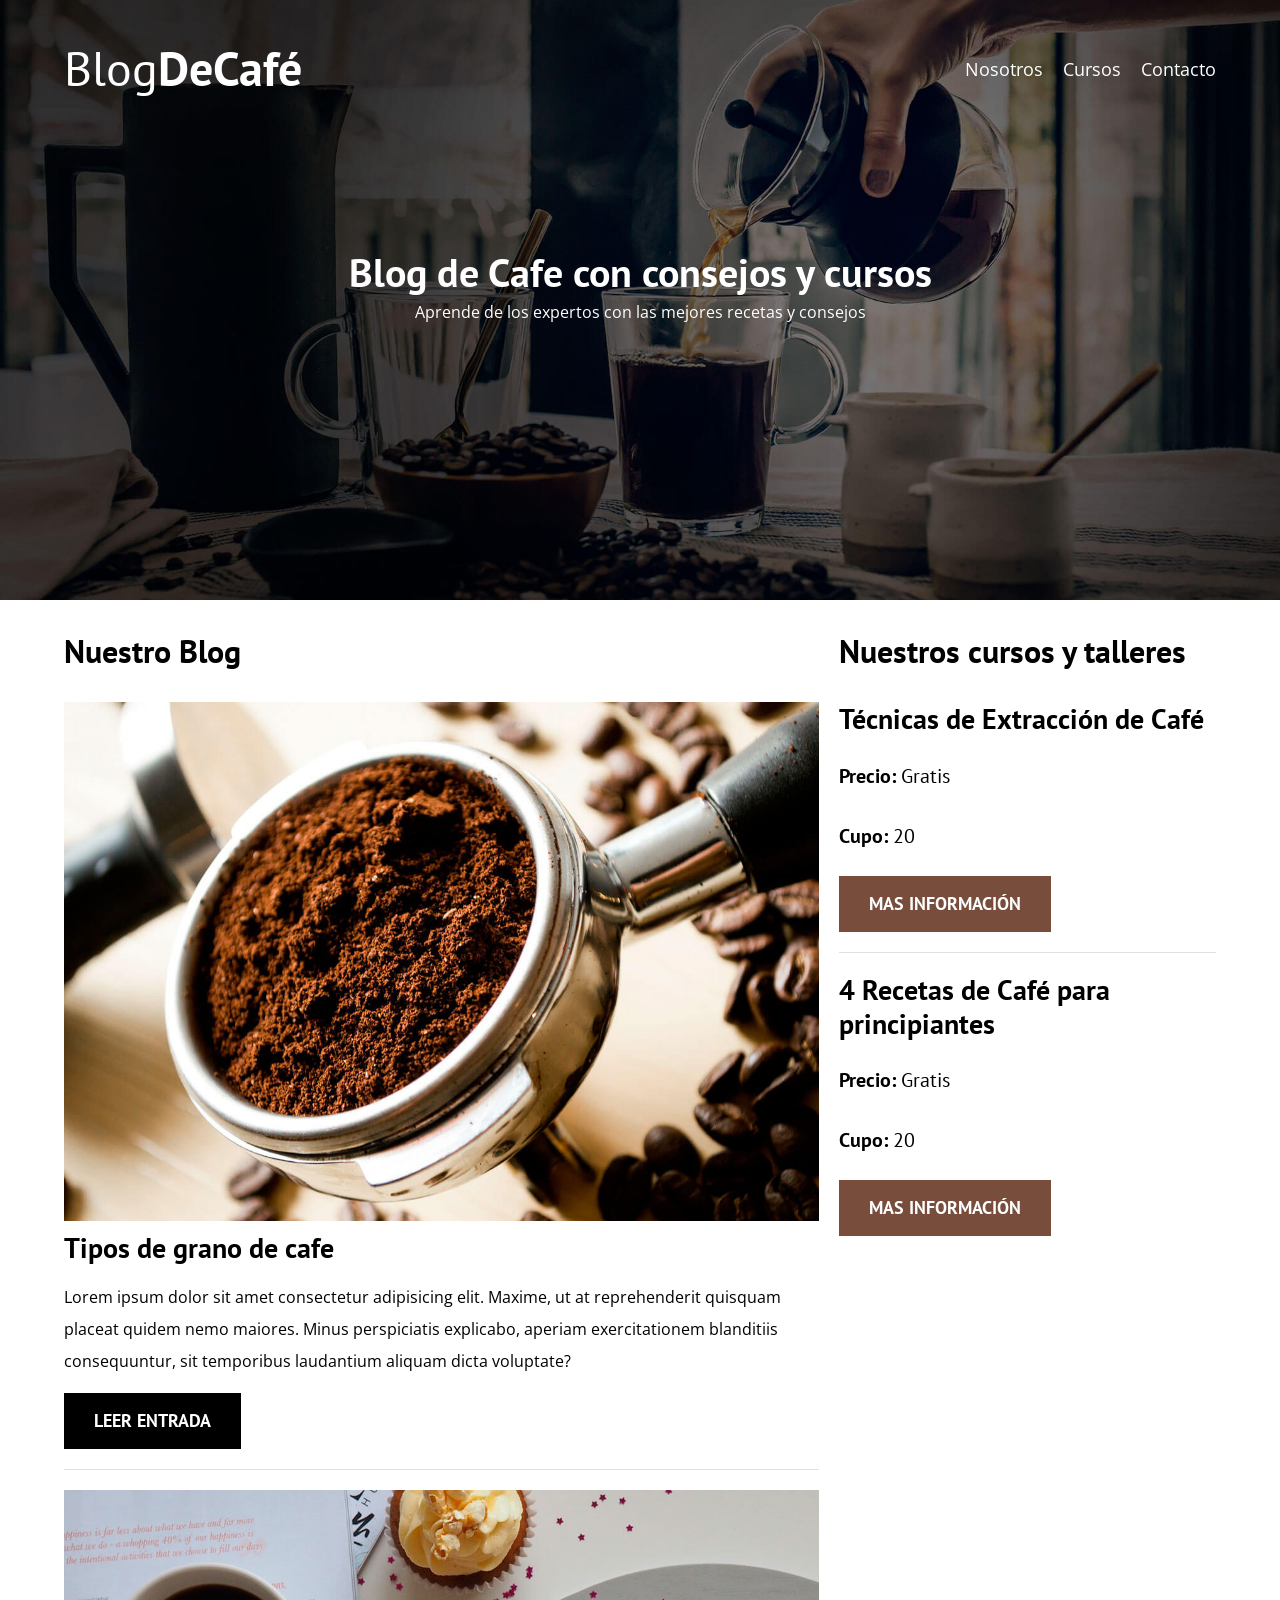
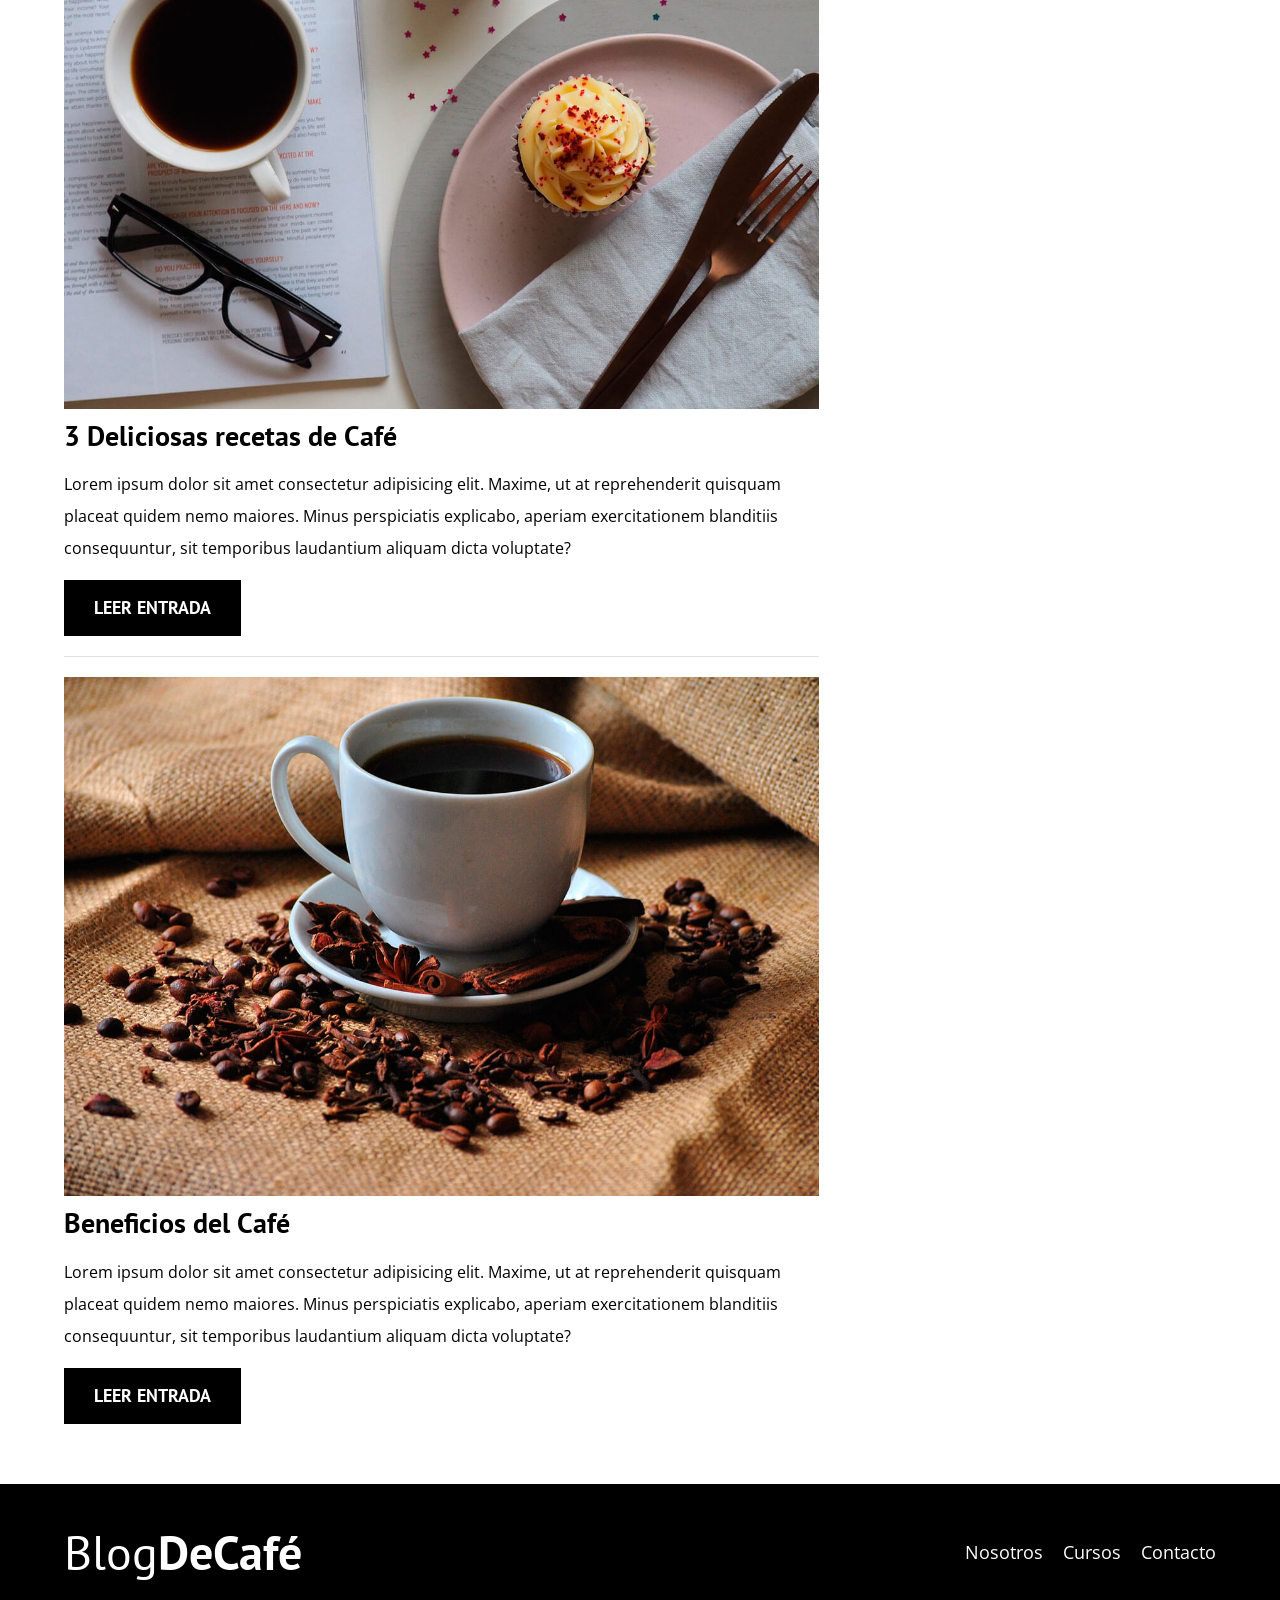
<file: index.html>
<!DOCTYPE html>
<html lang="en">
<head>
    <meta charset="UTF-8">
    <meta name="viewport" content="width=device-width, initial-scale=1.0">
    <title>BlogdeCafé</title>
    <link rel="stylesheet" href="css/normalize.css">
    <link rel="stylesheet" href="css/style.css">
    <link rel="preconnect" href="https://fonts.googleapis.com">
    <link rel="preconnect" href="https://fonts.gstatic.com" crossorigin>
    <link href="https://fonts.googleapis.com/css2?family=Open+Sans:ital,wght@0,300..800;1,300..800&family=PT+Sans:ital,wght@0,400;0,700;1,400;1,700&display=swap" rel="stylesheet">
</head>
<body>
    <header class="header">
        <div class="contenedor">
            <div class="barra">
                <a class="logo" href="index.html">
                    <h1 class="logo__nombre no-margin
                     centrar-texto">Blog<span class="logo__bold">DeCafé</span></h1>
                </a>

                <nav class="navegacion">
                    <a href="nosotros.html" class="navegacion__enlace">Nosotros</a>
                    <a href="cursos.html" class="navegacion__enlace">Cursos</a>
                    <a href="contacto.html" class="navegacion__enlace">Contacto</a>
                </nav>
            </div>
        </div>

        <div class="header__texto">
            <h2 class="no-margin">Blog de Cafe con consejos y cursos</h2>
            <p class="no-margin">Aprende de los expertos con las mejores recetas y consejos</p>
        </div>
    </header>

    <div class="contenedor contenido-principal">
        <main class="blog">
            <h3>Nuestro Blog</h3>

            <article class="entrada">
                <div class="entrada__imagen">
                    <img src="img/blog1.jpg" alt="imagen blog">
                </div>
                <div class="entrada__contenido">
                    <h4 class="no-margin">Tipos de grano de cafe</h4>
                    <p>Lorem ipsum dolor sit amet consectetur adipisicing elit. Maxime, ut at reprehenderit quisquam placeat quidem nemo maiores. Minus perspiciatis explicabo, aperiam exercitationem blanditiis consequuntur, sit temporibus laudantium aliquam dicta voluptate?</p>
                    <a href="entrada.html" class="boton boton--primario">Leer Entrada</a>
                </div>
            </article>

                        <article class="entrada">
                <div class="entrada__imagen">
                    <img src="img/blog2.jpg" alt="imagen blog">
                </div>
                <div class="entrada__contenido">
                    <h4 class="no-margin">3 Deliciosas recetas de Café</h4>
                    <p>Lorem ipsum dolor sit amet consectetur adipisicing elit. Maxime, ut at reprehenderit quisquam placeat quidem nemo maiores. Minus perspiciatis explicabo, aperiam exercitationem blanditiis consequuntur, sit temporibus laudantium aliquam dicta voluptate?</p>
                    <a href="entrada.html" class="boton boton--primario">Leer Entrada</a>
                </div>
            </article>
                        <article class="entrada">
                <div class="entrada__imagen">
                    <img src="img/blog3.jpg" alt="imagen blog">
                </div>
                <div class="entrada__contenido">
                    <h4 class="no-margin">Beneficios del Café</h4>
                    <p>Lorem ipsum dolor sit amet consectetur adipisicing elit. Maxime, ut at reprehenderit quisquam placeat quidem nemo maiores. Minus perspiciatis explicabo, aperiam exercitationem blanditiis consequuntur, sit temporibus laudantium aliquam dicta voluptate?</p>
                    <a href="entrada.html" class="boton boton--primario">Leer Entrada</a>
                </div>
            </article>
        </main>
        <aside class="sidebar">
            <h3>Nuestros cursos y talleres</h3>

            <ul class="cursos no-padding">
                <li class="widget-curso">
                    <h4 class="no-margin">Técnicas de Extracción de Café</h4>
                    <p class="widget-curso__label">Precio:
                        <span class="widget-curso__info">Gratis</span>
                    </p>
                    <p class="widget-curso__label">Cupo:
                        <span class="widget-curso__info">20</span>
                    </p>
                    <a href="entrada.html" class="boton boton--secundario">Mas Información</a>
                    
                </li>

                <li class="widget-curso">
                    <h4 class="no-margin">4 Recetas de Café para principiantes</h4>
                    <p class="widget-curso__label">Precio:
                        <span class="widget-curso__info">Gratis</span>
                    </p>

                    <p class="widget-curso__label">Cupo:
                        <span class="widget-curso__info">20</span>
                    </p>
                    <a href="entrada.html" class="boton boton--secundario">Mas Información</a>
                </li>

            </ul>
        </aside>
    </div>

<footer class="footer">
    <div class="contenedor">
        <div class="barra">
                <a class="logo" href="index.html">
                    <h1 class="logo__nombre no-margin
                     centrar-texto">Blog<span class="logo__bold">DeCafé</span></h1>
                </a>

                <nav class="navegacion">
                    <a href="nosotros.html" class="navegacion__enlace">Nosotros</a>
                    <a href="cursos.html" class="navegacion__enlace">Cursos</a>
                    <a href="contacto.html" class="navegacion__enlace">Contacto</a>
                </nav>
            </div>
    </div>
</footer>

</body>
</html>
</file>
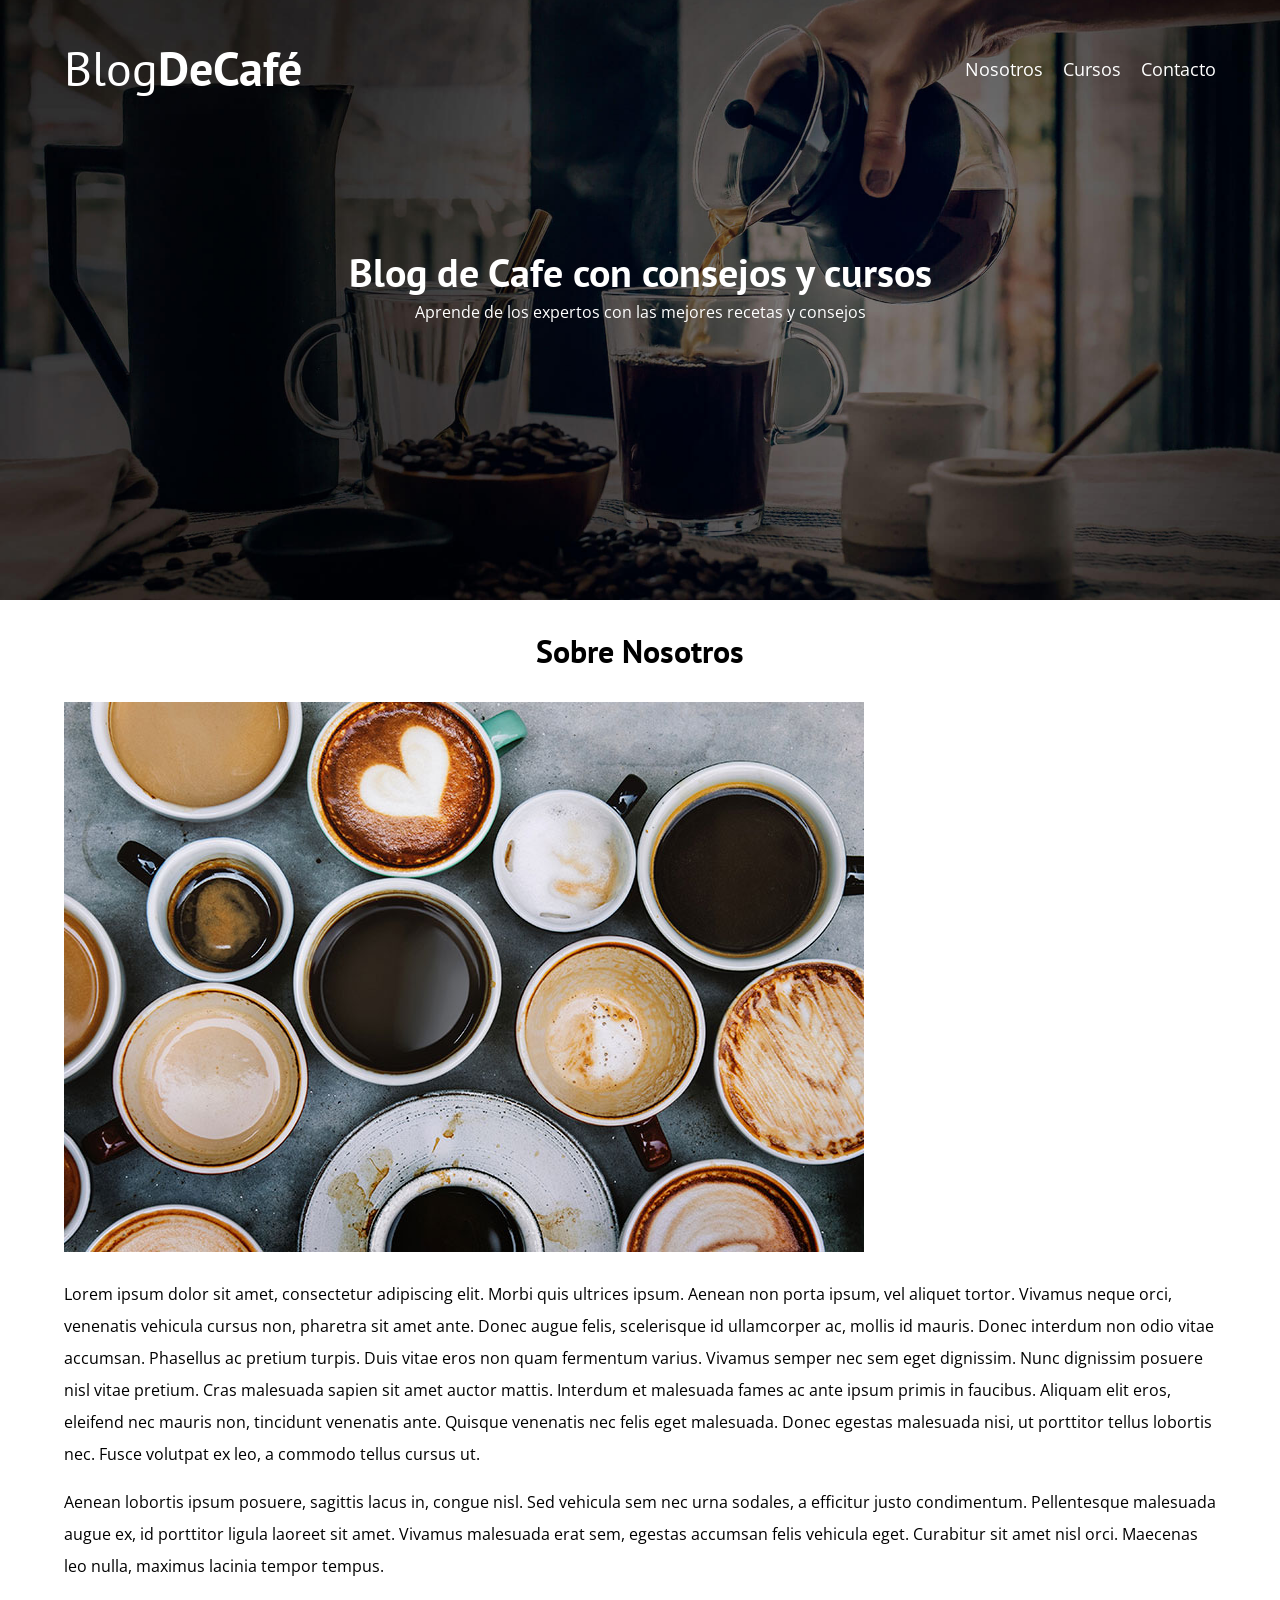
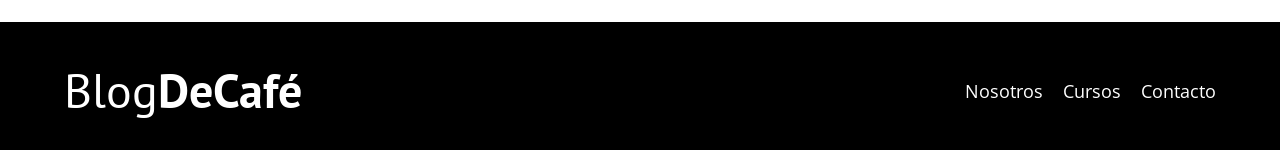
<file: nosotros.html>
<!DOCTYPE html>
<html lang="en">
<head>
    <meta charset="UTF-8">
    <meta name="viewport" content="width=device-width, initial-scale=1.0">
    <title>BlogdeCafé</title>
    <link rel="stylesheet" href="css/normalize.css">
    <link rel="stylesheet" href="css/style.css">
    <link rel="preconnect" href="https://fonts.googleapis.com">
    <link rel="preconnect" href="https://fonts.gstatic.com" crossorigin>
    <link href="https://fonts.googleapis.com/css2?family=Open+Sans:ital,wght@0,300..800;1,300..800&family=PT+Sans:ital,wght@0,400;0,700;1,400;1,700&display=swap" rel="stylesheet">
</head>
<body>
    <header class="header">
        <div class="contenedor">
            <div class="barra">
                <a class="logo" href="index.html">
                    <h1 class="logo__nombre no-margin
                     centrar-texto">Blog<span class="logo__bold">DeCafé</span></h1>
                </a>

                <nav class="navegacion">
                    <a href="nosotros.html" class="navegacion__enlace">Nosotros</a>
                    <a href="cursos.html" class="navegacion__enlace">Cursos</a>
                    <a href="contacto.html" class="navegacion__enlace">Contacto</a>
                </nav>
            </div>
        </div>

        <div class="header__texto">
            <h2 class="no-margin">Blog de Cafe con consejos y cursos</h2>
            <p class="no-margin">Aprende de los expertos con las mejores recetas y consejos</p>
        </div>
    </header>

    <main class="contenedor">
       <h3 class="centrar-texto">Sobre Nosotros</h3>
       <div class="sobre-nosotros">
        <div class="sobre-nosotros__imagen">
            <img src="img/nosotros.jpg" alt="imagen nosotros">
        </div>
        <div class="sobre-nosotros__texto">
            <p>Lorem ipsum dolor sit amet, consectetur adipiscing elit. Morbi quis ultrices ipsum.
               Aenean non porta ipsum, vel aliquet tortor. Vivamus neque orci, venenatis vehicula 
               cursus non, pharetra sit amet ante. Donec augue felis, scelerisque id ullamcorper ac,
               mollis id mauris. Donec interdum non odio vitae accumsan. Phasellus ac pretium turpis.
               Duis vitae eros non quam fermentum varius. Vivamus semper nec sem eget dignissim.
               Nunc dignissim posuere nisl vitae pretium. Cras malesuada sapien sit amet auctor mattis.
               
               Interdum et malesuada fames ac ante ipsum primis in faucibus. Aliquam elit eros, eleifend
               nec mauris non, tincidunt venenatis ante. Quisque venenatis nec felis eget malesuada.
               Donec egestas malesuada nisi, ut porttitor tellus lobortis nec. Fusce volutpat ex leo, a
               commodo tellus cursus ut.
            </p>

              <p>Aenean lobortis ipsum posuere, sagittis lacus in,
                 congue nisl. Sed vehicula sem nec urna sodales,
                 a efficitur justo condimentum.
                 Pellentesque malesuada augue ex, id porttitor ligula 
                 laoreet sit amet. Vivamus malesuada erat sem, egestas 
                 accumsan felis vehicula eget. Curabitur sit amet nisl
                 orci. Maecenas leo nulla, maximus lacinia tempor tempus.
              </p>
        </div>
       </div>
    </main>

<footer class="footer">
    <div class="contenedor">
        <div class="barra">
                <a class="logo" href="index.html">
                    <h1 class="logo__nombre no-margin
                     centrar-texto">Blog<span class="logo__bold">DeCafé</span></h1>
                </a>

                <nav class="navegacion">
                    <a href="nosotros.html" class="navegacion__enlace">Nosotros</a>
                    <a href="cursos.html" class="navegacion__enlace">Cursos</a>
                    <a href="contacto.html" class="navegacion__enlace">Contacto</a>
                </nav>
            </div>
    </div>
</footer>

</body>
</html>
</file>
<file: css/style.css>
:root{
    --fuenteHeading: 'PT Sans', sans-serif;
    --fuenteParrafos: 'Open Sans',sans-serif;
    --primario: #784D3C;
    --blanco: #fff;
    --negro: #000;
    --gris: #e1e1e1;

}

html{
    box-sizing: border-box;
    font-size: 62.5%; 
}
*,*:before, *:after{
    box-sizing: inherit;
}

body{
    font-family: var(--fuenteParrafos);
    font-size: 1.6rem;
    line-height: 2;
}

/** Globales **/
.contenedor{
    max-width: 120 rem;
    width: 90%;
    width: min(90%, 120rem);
    margin: 0 auto;
}
a{
    text-decoration: none;
}
h1,h2,h3,h4{
    font-family: var(--fuenteHeading);
    line-height: 1.2;
}

h1{
    font-size: 4.8rem;
}

h2{
    font-size: 4rem;
}

h3{
    font-size: 3.2rem;
}

h4{
    font-size: 2.8rem;
}

img{
    max-width: 100%;
}

/** Utilidades**/

.no-margin{
    margin: 0;
}

.no-padding{
    padding: 0;
}

.centrar-texto{
    text-align: center;
}

/** Header **/
.header{
    background-image: url(../img/banner.jpg);
    height: 60rem;
    background-size: cover;
    background-repeat: no-repeat;
    background-position: center center;
}

.header__texto{
    text-align: center;
    color: var(--blanco);
    margin-top: 5 rem;
}


@media (min-width: 768px){
    .header__texto{
        margin-top: 15rem;
    }
}

.barra{
    padding-top: 4rem;
}

@media (min-width: 768px){
    .barra{
        display: flex;
        justify-content: space-between;
        align-items: center;
    }
}
.logo{
    color: var(--blanco);
}

.logo__nombre{
    font-weight: 400;
}

.logo__bold{
    font-weight: 700;
}

@media (min-width: 768px){
    .navegacion{
        display: flex;
        gap: 2rem;
    }
}

.navegacion__enlace{
    display: block;
    text-align: center;
    font-size: 1.8rem;
    color: var(--blanco);
}

@media (min-width: 768px){
    .contenido-principal{
        display: grid;
        grid-template-columns: 2fr 1fr;
        column-gap: 2rem;
    }
}

.entrada{
    border-bottom: 1px solid var(--gris);
    margin-bottom: 2rem;
}

.entrada:last-of-type{
    border:none;
    margin-bottom: 0;
}

.boton{
    display: block;
    font-family: var(--fuenteHeading);
    color: var(--blanco);
    text-align: center;
    padding: 1rem 3rem;
    font-size: 1.8rem;
    text-transform: uppercase;
    font-weight: 700;
    margin-bottom: 2rem;
}

@media (min-width: 768px){
    .boton{
        display: inline-block;
    }
}
.boton--primario{
    background-color: var(--negro);
}

.boton--secundario{
    background-color: var(--primario);
}

.cursos{
    list-style: none;
}

.widget-curso{
    border-bottom: 1px solid var(--gris);
    margin-bottom: 2rem;
}

.widget-curso:last-of-type{
    border: none;
    margin-bottom: 0;
}

.widget-curso__label{
    font-family: var(--fuenteHeading);
    font-weight: bold;
}

.widget-curso__info{
    font-weight: 400;
}
.widget-curso__label,
.widget-curso__info{
    font-size: 2rem;
}

.footer{
    background-color: var(--negro);
    padding-bottom: 3rem;
    margin-top: 4rem;
}

/** Sobre nosotros **/
</file>
